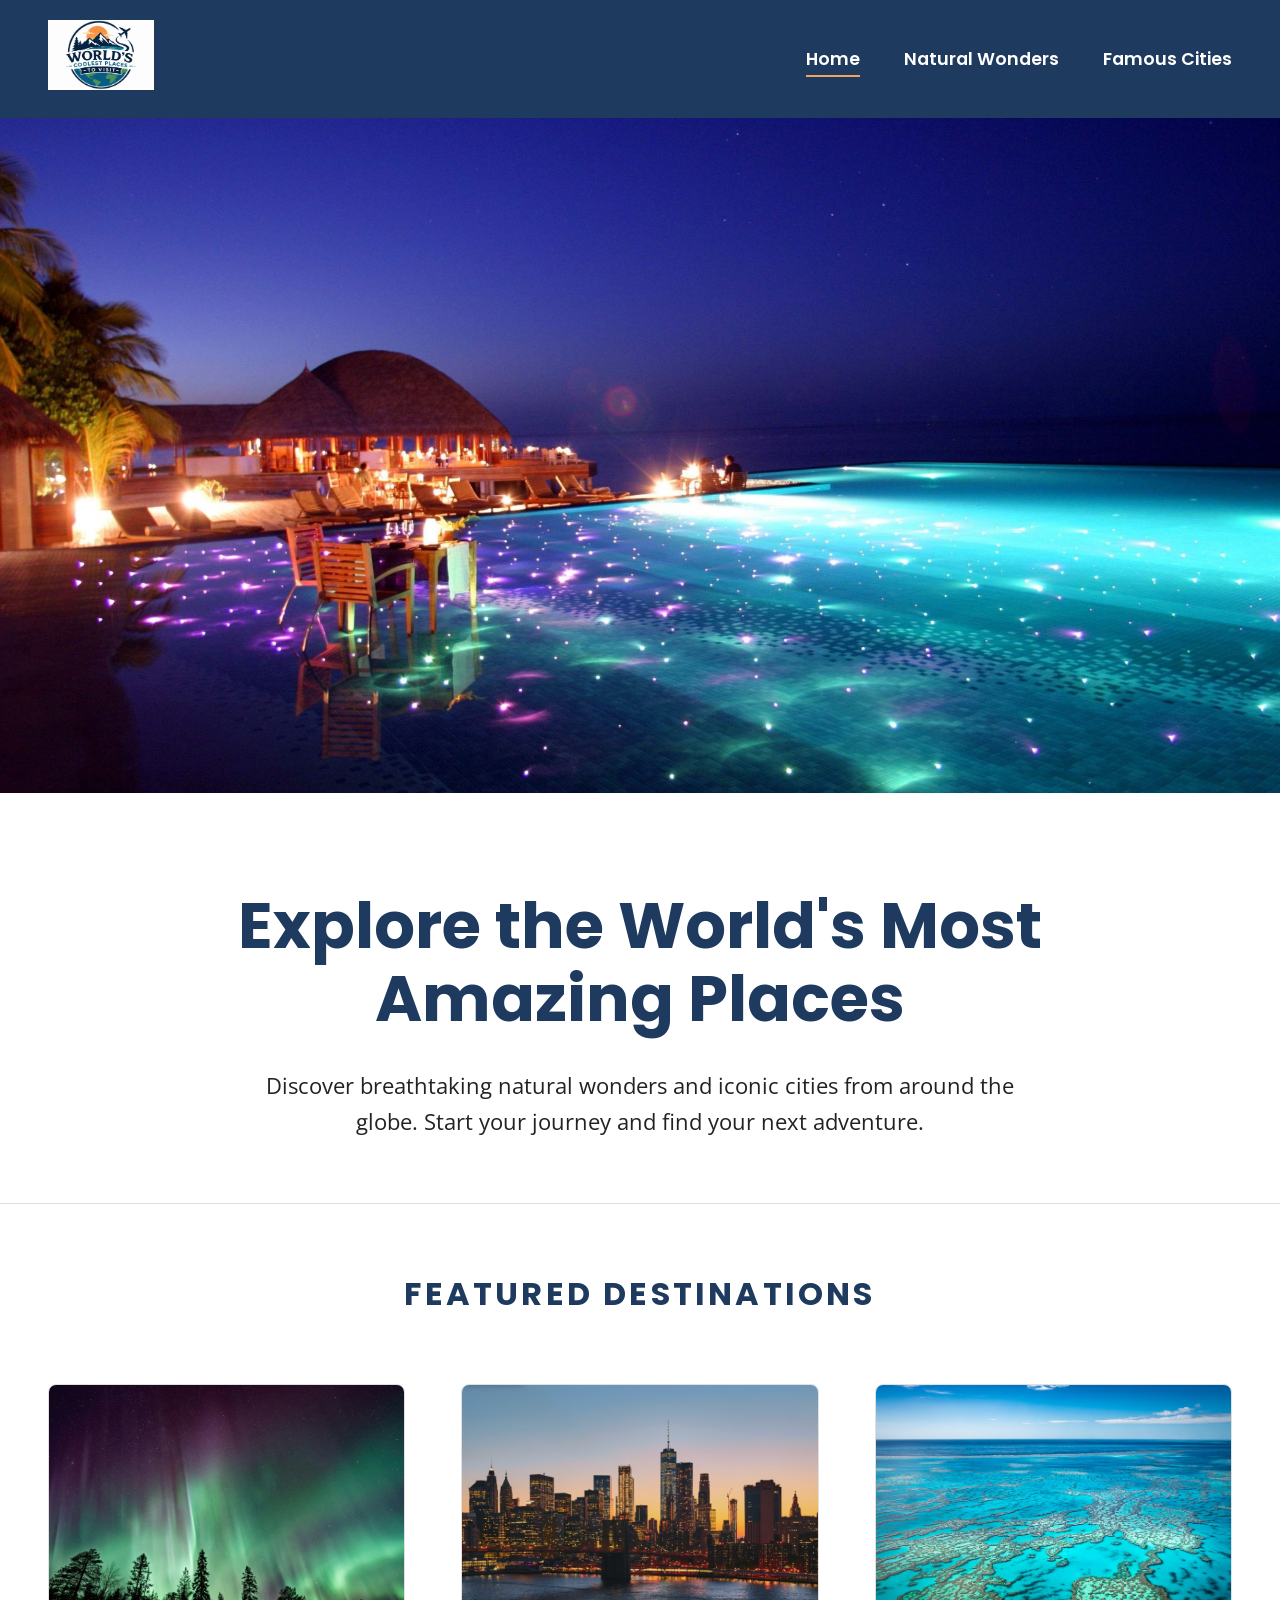
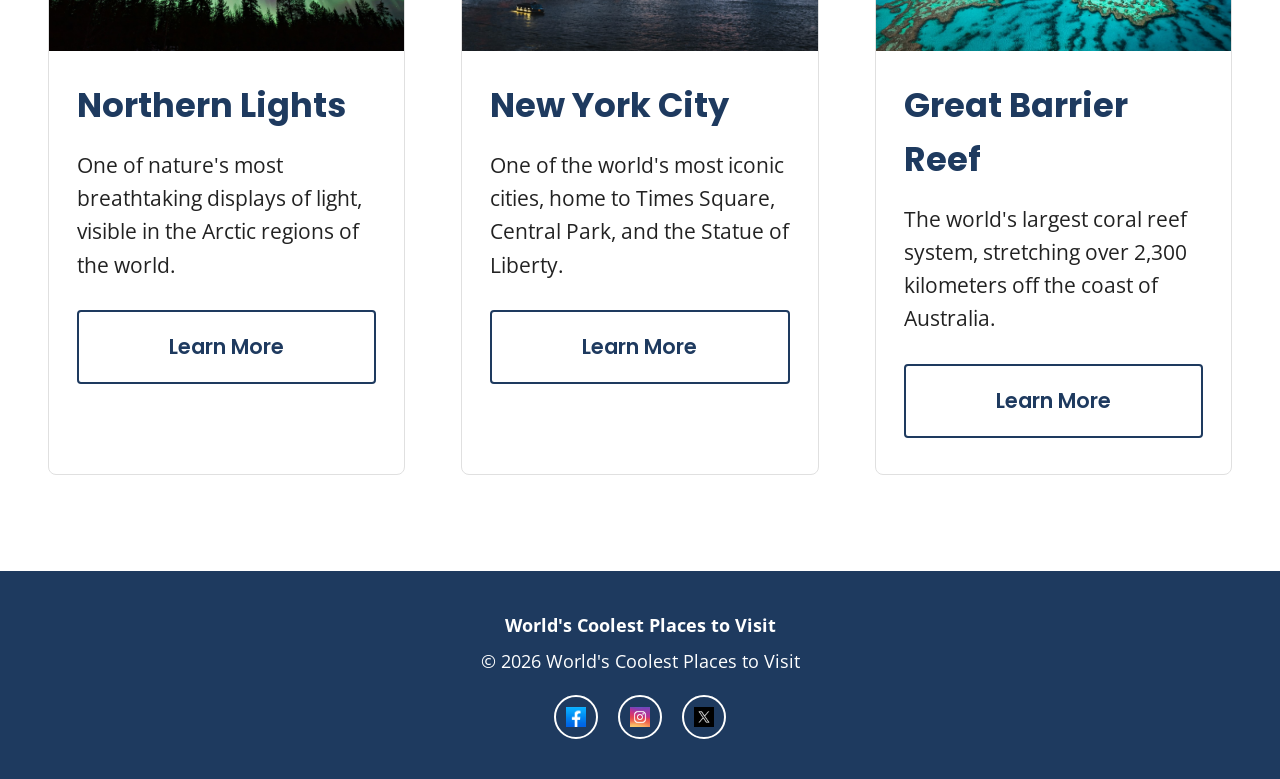
<file: index.html>
<!DOCTYPE html>
<html lang="en">
<head>
    <meta charset="UTF-8">
    <meta name="viewport" content="width=device-width, initial-scale=1.0">
    <title>World's Coolest Places to Visit</title>
    <link rel="stylesheet" href="styles/style.css">
</head>
<body>

    <header>
        <div class="logo">
            <img src="images/irving-logo.png" alt="World's Coolest Places to Visit Logo">
        </div>
        <nav>
            <a href="index.html" class="active">Home</a>
            <a href="natural_wonders.html">Natural Wonders</a>
            <a href="FamousCities.html">Famous Cities</a>
        </nav>
    </header>

    <main>

        <section class="hero">
            <img src="images/irving-heroimage.jpeg" alt="Beautiful Destination">
        </section>

        <section class="intro">
            <h1>Explore the World's Most Amazing Places</h1>
            <p>Discover breathtaking natural wonders and iconic cities from around the globe. Start your journey and find your next adventure.</p>
        </section>

        <section class="featured">
            <h2>Featured Destinations</h2>
            <div class="destination-cards">

                <div class="card">
                    <img src="images/irving-northernlights.png" alt="Northern Lights">
                    <h3>Northern Lights</h3>
                    <p>One of nature's most breathtaking displays of light, visible in the Arctic regions of the world.</p>
                    <a href="natural_wonders.html">Learn More</a>
                </div>

                <div class="card">
                    <img src="images/irving-nyc.png" alt="New York City">
                    <h3>New York City</h3>
                    <p>One of the world's most iconic cities, home to Times Square, Central Park, and the Statue of Liberty.</p>
                    <a href="FamousCities.html">Learn More</a>
                </div>

                <div class="card">
                    <img src="images/great-barrier-reef.jpg" alt="Great Barrier Reef">
                    <h3>Great Barrier Reef</h3>
                    <p>The world's largest coral reef system, stretching over 2,300 kilometers off the coast of Australia.</p>
                    <a href="natural_wonders.html">Learn More</a>
                </div>

            </div>
        </section>

    </main>

    <footer>
        <p><strong>World's Coolest Places to Visit</strong></p>
        <p>&copy; 2026 World's Coolest Places to Visit</p>
        <div class="social-icons">
            <a href="#"><img src="images/irving-facebook.png" alt="Facebook"></a>
            <a href="#"><img src="images/irving-instagram.jpg" alt="Instagram"></a>
            <a href="#"><img src="images/irving-twitterx.jpg" alt="Twitter"></a>
        </div>
    </footer>

</body>
</html>
</file>
<file: styles/style.css>
/* Google Fonts */
@import url('https://fonts.googleapis.com/css2?family=Poppins:wght@400;600;700&family=Open+Sans:wght@400;600&display=swap');

:root {
    --primary: #1E3A5F;
    --secondary: #F5F5F5;
    --accent-1: #2E8B57;
    --accent-2: #F4A261;
    --white: #FFFFFF;
    --text-dark: #222222;
}

* {
    margin: 0;
    padding: 0;
    box-sizing: border-box;
}

body {
    font-family: 'Open Sans', sans-serif;
    color: var(--text-dark);
    background-color: var(--white);
    line-height: 1.6;
}

h1, h2, h3 {
    font-family: 'Poppins', sans-serif;
    font-weight: 700;
    color: var(--primary);
}

a {
    text-decoration: none;
}

/* HEADER */
header {
    display: flex;
    align-items: center;
    justify-content: space-between;
    background-color: var(--primary);
    padding: 1.25rem 3rem;
}

header .logo img {
    height: 70px;
}

nav a {
    color: var(--white);
    font-family: 'Poppins', sans-serif;
    font-weight: 600;
    font-size: 1.1rem;
    margin-left: 2.5rem;
    padding-bottom: 4px;
    border-bottom: 2px solid transparent;
    transition: border-color 0.2s ease, color 0.2s ease;
}

nav a:hover {
    color: var(--accent-2);
}

nav a.active {
    border-bottom: 2px solid var(--accent-2);
}

/* HERO */
.hero {
    position: relative;
}

.hero img {
    width: 100%;
    height: 75vh;
    object-fit: cover;
    display: block;
}

/* INTRO */
.intro {
    text-align: center;
    padding: 6rem 2rem 4rem;
    background-color: var(--white);
}

.intro h1 {
    font-size: 4rem;
    line-height: 1.15;
    max-width: 900px;
    margin: 0 auto 2rem;
}

.intro p {
    max-width: 750px;
    margin: 0 auto;
    font-size: 1.4rem;
}

/* FEATURED DESTINATIONS */
.featured {
    padding: 4rem 3rem 6rem;
    text-align: center;
    border-top: 1px solid #ddd;
    max-width: 1700px;
    margin: 0 auto;
}

.featured h2 {
    font-size: 2rem;
    letter-spacing: 0.1em;
    text-transform: uppercase;
    margin-bottom: 4rem;
}

.destination-cards {
    display: grid;
    grid-template-columns: repeat(3, 1fr);
    gap: 3.5rem;
}

.card {
    background-color: var(--white);
    border: 1px solid #e0e0e0;
    border-radius: 8px;
    overflow: hidden;
    text-align: left;
    transition: transform 0.2s ease;
}

.card:hover {
    transform: translateY(-6px);
}

.card img {
    width: 100%;
    aspect-ratio: 4 / 3;
    object-fit: cover;
    display: block;
}

.card h3 {
    font-size: 2.1rem;
    margin: 1.75rem 1.75rem 1rem;
}

.card p {
    margin: 0 1.75rem 1.75rem;
    font-size: 1.3rem;
}

.card a {
    display: block;
    text-align: center;
    margin: 0 1.75rem 2.25rem;
    padding: 1.15rem 1.2rem;
    background-color: transparent;
    border: 2px solid var(--primary);
    color: var(--primary);
    font-family: 'Poppins', sans-serif;
    font-weight: 600;
    font-size: 1.3rem;
    border-radius: 4px;
    transition: background-color 0.2s ease, color 0.2s ease;
}

.card a:hover {
    background-color: var(--primary);
    color: var(--white);
}

/* FOOTER */
footer {
    background-color: var(--primary);
    color: var(--white);
    text-align: center;
    padding: 2.5rem;
}

footer p {
    margin-bottom: 0.5rem;
    font-size: 1.1rem;
}

.social-icons {
    display: flex;
    justify-content: center;
    gap: 1.25rem;
    margin-top: 1.25rem;
}

.social-icons a {
    width: 44px;
    height: 44px;
    border: 2px solid var(--white);
    border-radius: 50%;
    display: flex;
    align-items: center;
    justify-content: center;
    transition: background-color 0.2s ease, border-color 0.2s ease;
}

.social-icons img {
    width: 20px;
    height: 20px;
    object-fit: contain;
}

.social-icons a:hover {
    background-color: var(--accent-2);
    border-color: var(--accent-2);
}

/* RESPONSIVE */
@media (max-width: 900px) {
    .destination-cards {
        grid-template-columns: 1fr;
    }

    .intro h1 {
        font-size: 2.75rem;
    }
}

@media (max-width: 700px) {
    header {
        flex-direction: column;
        text-align: center;
        gap: 0.75rem;
    }

    nav a {
        margin: 0 0.75rem;
    }

    .hero img {
        height: 45vh;
    }
}

/* Natural Wonders Page */

.locations {
    display: flex;
    flex-direction: column;
    padding: 4rem 3rem 6rem;
    border-top: 1px solid #ddd;
    max-width: 1700px;
    margin: 0 auto;
}

.location-grid {
    display: grid;
    grid-template-columns: 1fr 2fr;
    margin: 1rem 0;
}

.location-grid img {
    height: 20vw;
    border-radius: 8px;
    justify-self: right;
}

.location-text {
    display: flex;
    flex-direction: column;
    margin-left: 2rem;
    align-self: center;
}

.location-text h2 {
    font-size: 1.8rem;
}

.location-text .subtitle {
    font-size: 1.4rem;
    margin-bottom: 1vw;
}

.line {
    display: flex;
    align-items: center;
}

.line img {
    width: 2vw;
    height: auto;
}

.line p {
    font-size: 1.5rem;
    margin-left: 1rem;
    margin-top: 0;
}

@media (max-width: 900px) {
    .location-grid img {
        height: 20vw;
    }
    .location-text h2 {
        font-size: 1.3rem;
    }
    .location-text .subtitle {
        font-size: 1.0rem;
    }
    .line img {
        width: 4vw;
        height: auto;
    }
    .line p {
        font-size: 1.1rem;
    }

}

@media (max-width: 700px) {
    .location-grid {
        grid-template-columns: 1fr;
        text-align: center;
    }
    .location-grid img {
        width: 100%;
        height: auto;
        justify-self: center;
        margin-bottom: 0.5rem;
    }
    .location-text {
        margin: 0;
    }
    .line {
        align-self: center;
        justify-self: left;
    }
    .line img {
        width: 7vw;
    }
    .line p {
        font-size: 0.75rem;
        margin-left: 0.5rem;
    }
}
</file>
